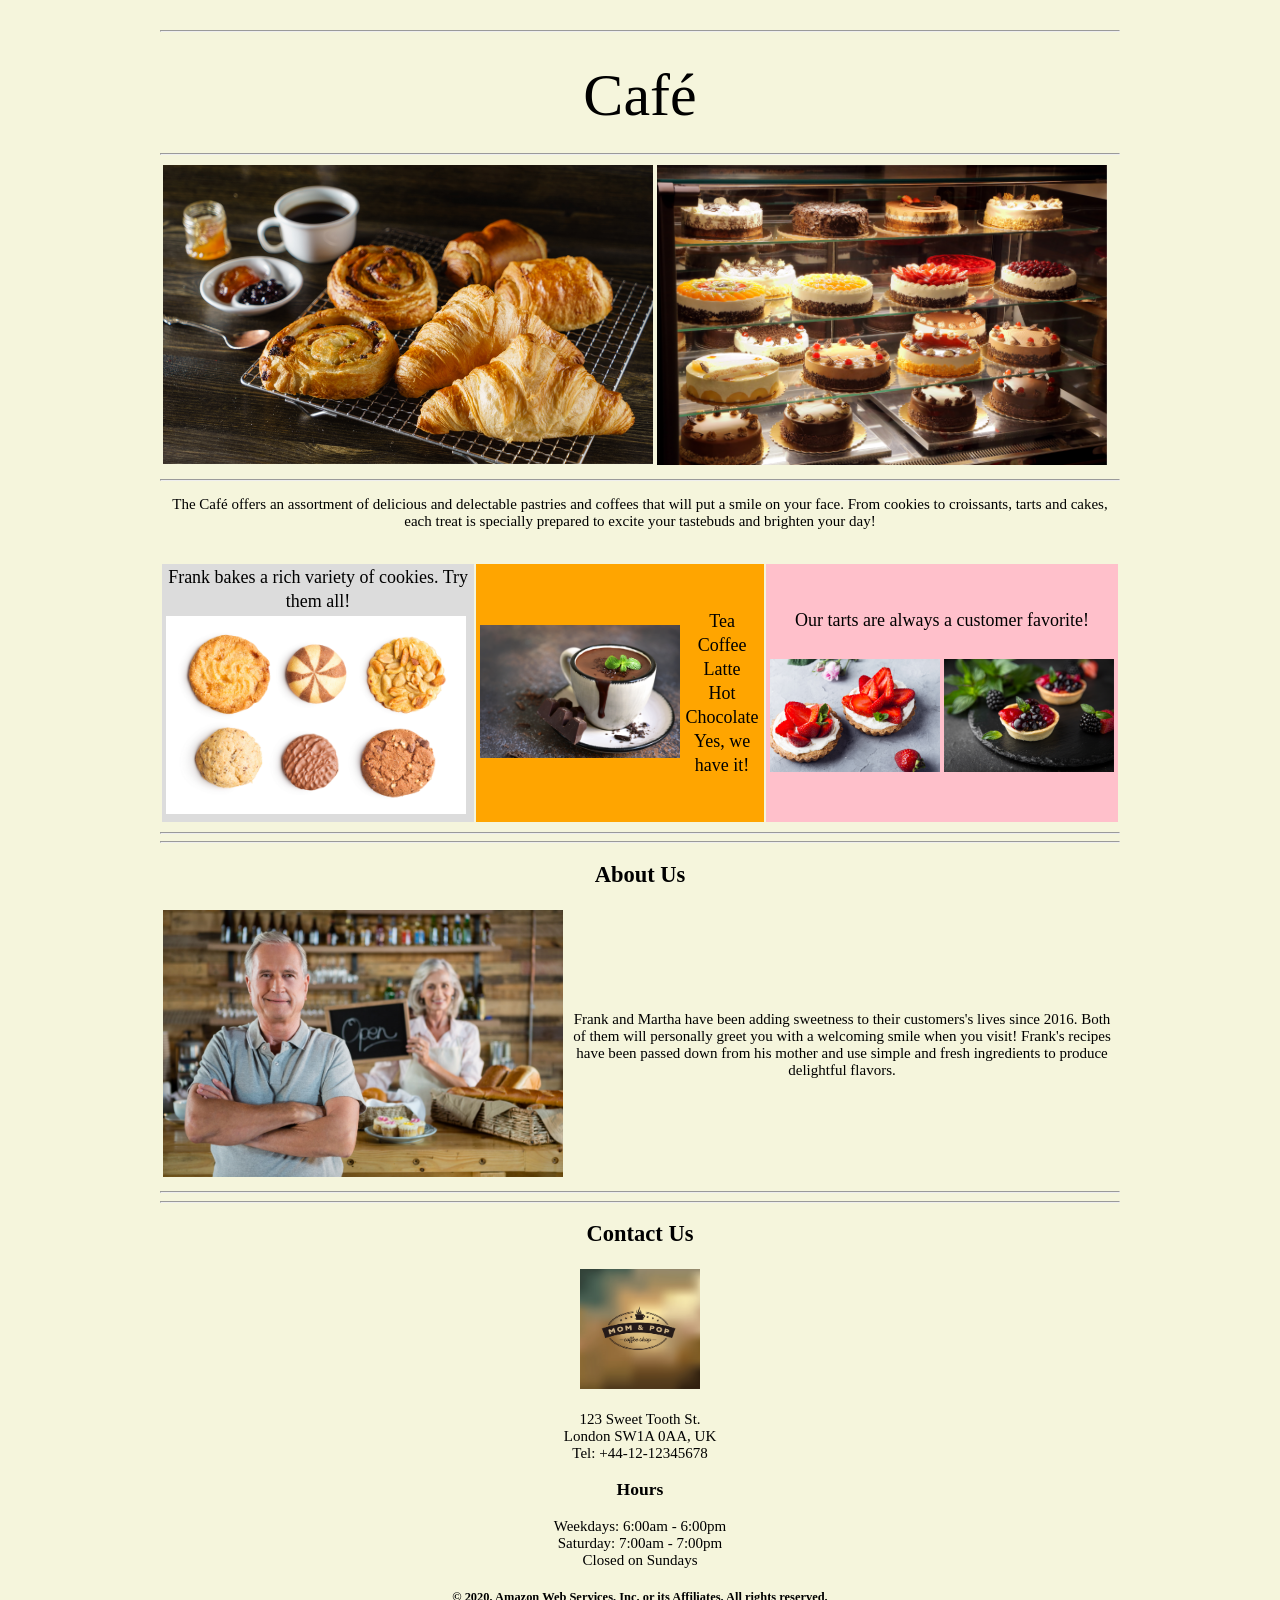
<file: public/index.html>
<!DOCTYPE html>
<html>
  <head>
    <meta charset="ISO-8859-1" />
    <title>Welcome to the Caf&eacute;!</title>
    <link rel="stylesheet" href="css/styles.css" />
  </head>

  <body class="bodyStyle">
    <div id="header" class="mainHeader">
      <hr />
      <div class="center">Caf&eacute;</div>
    </div>
    <br />

    <div id="mainContent">
      <hr />
      <div id="mainPictures" class="center">
        <table>
          <tr>
            <td>
              <img
                src="images/Coffee-and-Pastries.png"
                height="auto"
                width="490"
              />
            </td>
            <td>
              <img src="images/Cake-Vitrine.png" height="auto" width="450" />
            </td>
          </tr>
        </table>
        <hr />
        <p>
          The Caf&eacute; offers an assortment of delicious and delectable
          pastries and coffees that will put a smile on your face. From cookies
          to croissants, tarts and cakes, each treat is specially prepared to
          excite your tastebuds and brighten your day!
        </p>
        <br />
        <table>
          <tr>
            <td style="background-color: gainsboro">
              <div class="cursiveText">
                Frank bakes a rich variety of cookies. Try them all!
              </div>
              <table>
                <tr>
                  <td>
                    <img src="images/Cookies.png" height="auto" width="300" />
                  </td>
                </tr>
              </table>
            </td>
            <td style="background-color: orange">
              <table>
                <tr>
                  <td>
                    <img
                      src="images/Cup-of-Hot-Chocolate.png"
                      height="auto"
                      width="200"
                    />
                  </td>
                  <td class="cursiveText">
                    Tea<br />Coffee<br />Latte<br />Hot Chocolate<br />Yes, we
                    have it!
                  </td>
                </tr>
              </table>
            </td>
            <td style="background-color: pink">
              <div class="cursiveText">
                Our tarts are always a customer favorite!<br /><br />
              </div>
              <table>
                <tr>
                  <td>
                    <img
                      src="images/Strawberry-Tarts.png"
                      height="auto"
                      width="170"
                    />
                  </td>
                  <td>
                    <img
                      src="images/Strawberry-&-Blueberry-Tarts.png"
                      height="auto"
                      width="170"
                    />
                  </td>
                </tr>
              </table>
            </td>
          </tr>
        </table>
        <hr />
      </div>
    </div>

    <div id="aboutUs" class="center">
      <hr />
      <div>
        <h2>About Us</h2>
      </div>
      <table>
        <tr>
          <td>
            <img src="images/Cafe-Owners.png" height="auto" width="400" />
          </td>
          <td>
            <p>
              Frank and Martha have been adding sweetness to their customers's
              lives since 2016. Both of them will personally greet you with a
              welcoming smile when you visit! Frank's recipes have been passed
              down from his mother and use simple and fresh ingredients to
              produce delightful flavors.
            </p>
          </td>
        </tr>
      </table>
      <hr />
    </div>

    <div id="ContactUs" align="center">
      <hr />
      <div>
        <h2>Contact Us</h2>
      </div>
      <table>
        <tr>
          <td>
            <img src="images/Coffee-Shop.png" height="auto" width="120" />
          </td>
        </tr>
      </table>
      <div>
        <p>
          123 Sweet Tooth St.<br />London SW1A 0AA, UK<br />Tel: +44-12-12345678
        </p>
      </div>
      <div>
        <h3>Hours</h3>
      </div>
      <div>
        Weekdays: 6:00am - 6:00pm<br />Saturday: 7:00am - 7:00pm<br />Closed on
        Sundays
      </div>
    </div>

    <div id="Copyright" class="center">
      <h5>
        <p>
          &copy; 2020, Amazon Web Services, Inc. or its Affiliates. All rights
          reserved.
        </p>
      </h5>
    </div>
  </body>
</html>
</file>
<file: public/css/styles.css>
@charset "utf-8";

/* CSS document for Mom and Pop web site*/

.center {
  text-align: center;
}

.bodyStyle {
  width: 960px;
  margin: 0 auto;
  overflow: auto;
  font-family: "Lucida Grande", "Lucida Sans Unicode", "sans-serif";
  font-size: 15px;
  background-color: #f5f5dc;
}

.mainHeader {
  font-family: "Comic Sans MS", cursive;
  font-size: 60px;
  line-height: 66px;
  color: #000;
  text-align: center;
}
.cursiveText {
  font-family: "Comic Sans MS", cursive;
  font-size: 18px;
  line-height: 24px;
  color: #000;
  text-align: center;
}
</file>
